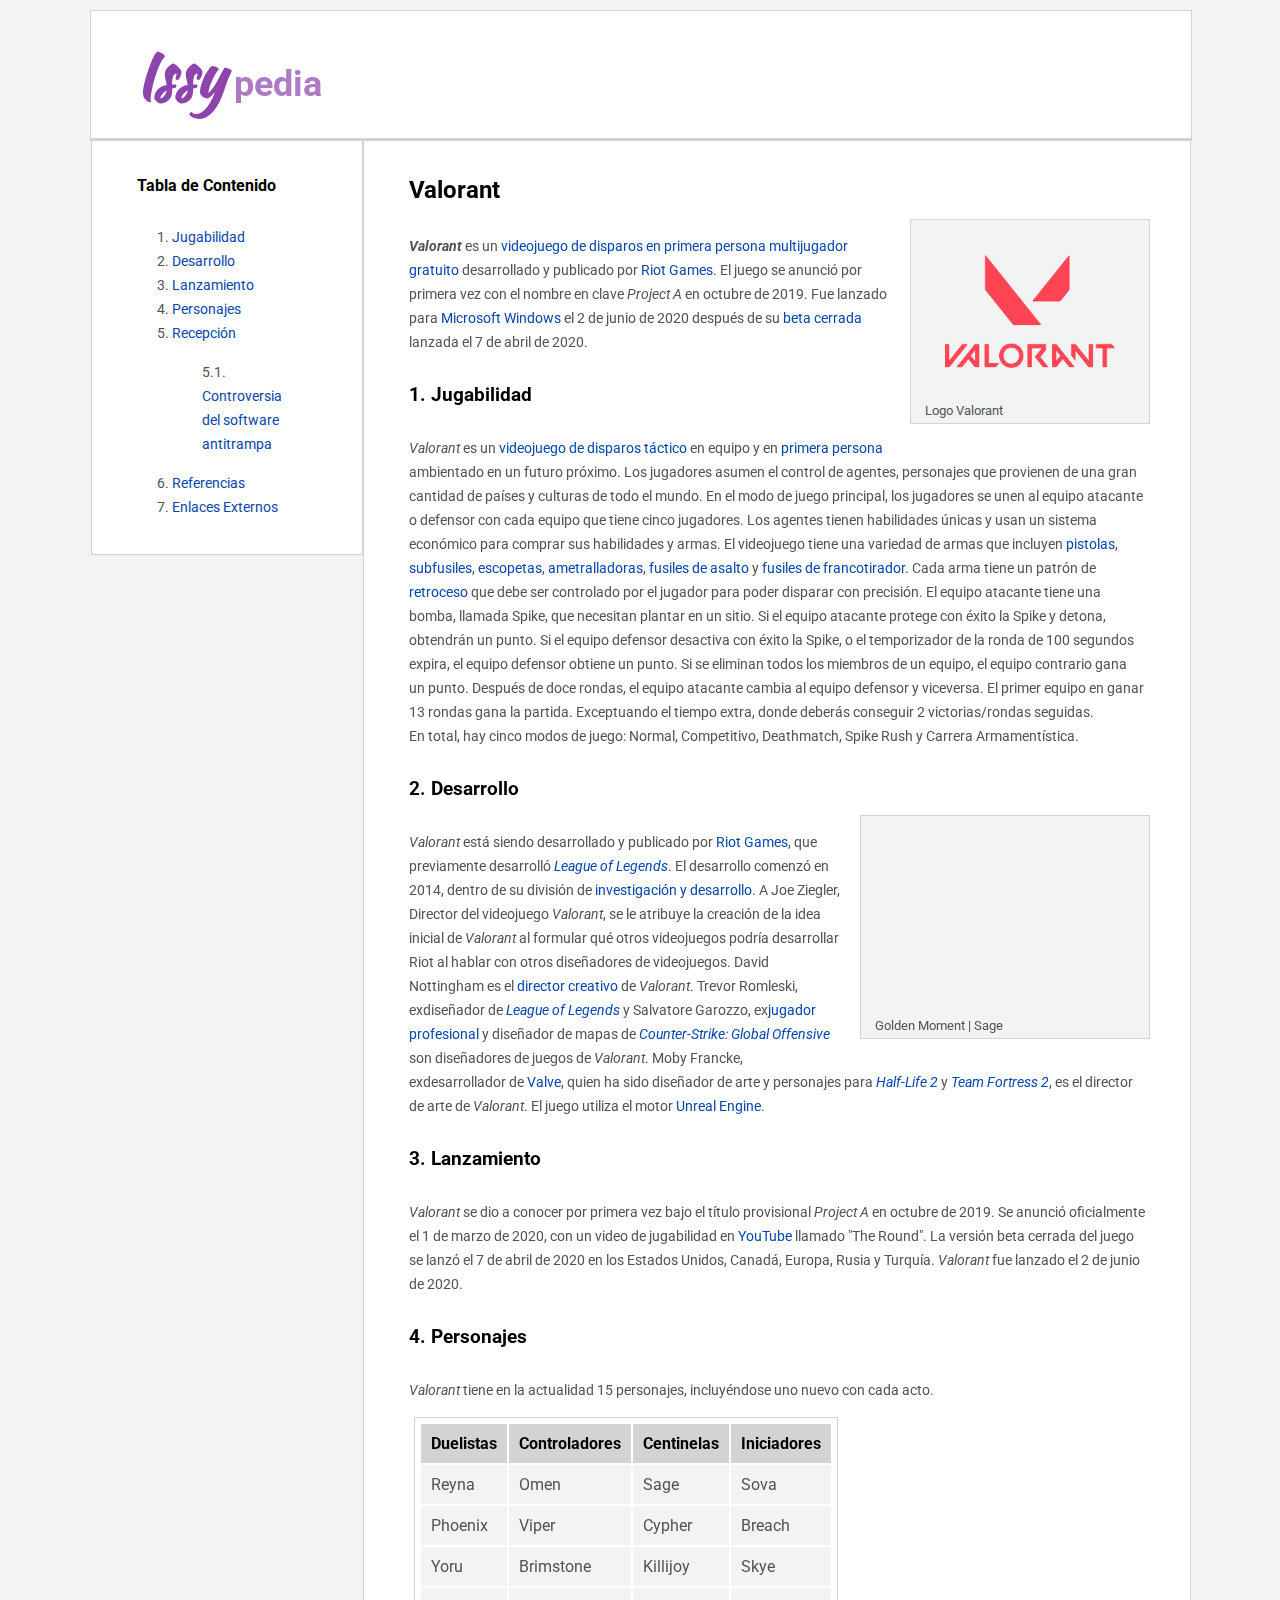
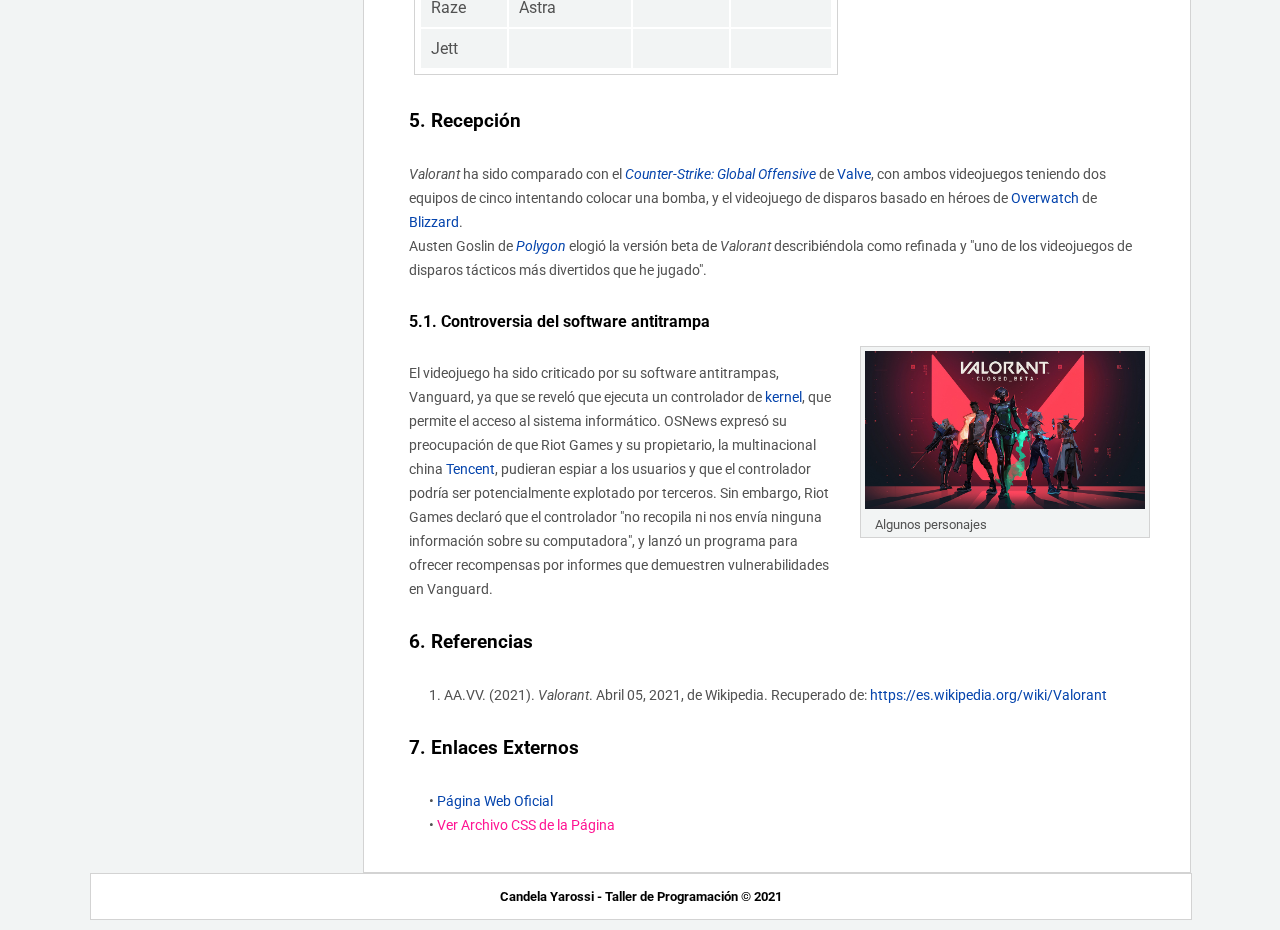
<file: Secundaria/4/TP1/index.html>
<!DOCTYPE html>
<html>
    <head>
        <title>Valorant | ISSYpedia</title>
	<link rel="shortcut icon" href="images/val-ico.png">
    <link rel="stylesheet" href="css/style.css">
	<script src="js/script.js" type="text/javascript"></script>
    </head>

    <body onload="javascript:clickDer();" oncontextmenu="return false">

        <div id="main">

        <header>
            <!--<img id="img-header" src="../TP1-4to/images/1200px-Wikipedia-logo-v2-es.svg.png" alt="Logo Wikipedia" title="Logo Wikipedia">-->
            <h1 id="h1-header"><span id="issy">Issy</span> pedia</h1>
        </header>

        <nav>
        </nav>

        <section>
        <aside>
            <h4>Tabla de Contenido</h4>
            <ul>
                <li>1. <a href="#uno">Jugabilidad</a></li>
                <li>2. <a href="#dos">Desarrollo</a></li>
                <li>3. <a href="#tres">Lanzamiento</a></li>
                <li>4. <a href="#cuatro">Personajes</a></li>
                <li>5. <a href="#cinco">Recepci&oacute;n</a>
                    <ul>
                        <li>5.1. <a href="#cinco-uno">Controversia del software antitrampa</a></li>
                    </ul>
                </li>
                <li>6. <a href="#seis">Referencias</a></li>
                <li>7. <a href="#siete">Enlaces Externos</a></li>
            </ul>
        </aside>

        <article>
            <h2>Valorant</h2>
	    <div class="media">
		<img id="logo" src="images/Valorant-logo.png" title="Logo Valorant" alt="Logo Valorant">
	    <small>Logo Valorant</small>
	    </div>
            <p>
                <b><i>Valorant</i></b> es un <a href="#">videojuego de disparos en primera persona multijugador gratuito</a> desarrollado y publicado por <a href="#">Riot Games</a>. El juego se anunció por primera vez con el nombre en clave <i>Project A</i> en octubre de 2019. Fue lanzado para <a href="#">Microsoft Windows</a> el 2 de junio de 2020 después de su <a href="#">beta cerrada</a> lanzada el 7 de abril de 2020.
            </p>
            <h3 id="uno">1. Jugabilidad</h3>
            <p>
                <i>Valorant</i> es un <a href="#">videojuego de disparos táctico</a> en equipo y en <a href="#">primera persona</a> ambientado en un futuro próximo. Los jugadores asumen el control de agentes, personajes que provienen de una gran cantidad de países y culturas de todo el mundo. En el modo de juego principal, los jugadores se unen al equipo atacante o defensor con cada equipo que tiene cinco jugadores. Los agentes tienen habilidades únicas y usan un sistema económico para comprar sus habilidades y armas. El videojuego tiene una variedad de armas que incluyen <a href="#">pistolas</a>, <a href="#">subfusiles</a>, <a href="#">escopetas</a>, <a href="#">ametralladoras</a>, <a href="#">fusiles de asalto</a> y <a href="#">fusiles de francotirador</a>. Cada arma tiene un patrón de <a href="#">retroceso</a> que debe ser controlado por el jugador para poder disparar con precisión. El equipo atacante tiene una bomba, llamada Spike, que necesitan plantar en un sitio. Si el equipo atacante protege con éxito la Spike y detona, obtendrán un punto. Si el equipo defensor desactiva con éxito la Spike, o el temporizador de la ronda de 100 segundos expira, el equipo defensor obtiene un punto. Si se eliminan todos los miembros de un equipo, el equipo contrario gana un punto. Después de doce rondas, el equipo atacante cambia al equipo defensor y viceversa. El primer equipo en ganar 13 rondas gana la partida. Exceptuando el tiempo extra, donde deberás conseguir 2 victorias/rondas seguidas.
                <br>
                En total, hay cinco modos de juego: Normal, Competitivo, Deathmatch, Spike Rush y Carrera Armamentística.       
            </p>
            <h3 id="dos">2. Desarrollo</h3>
	    <div class="media">
		<iframe width="560" height="315" src="https://www.youtube.com/embed/1aRwM_QsqQI" title="YouTube video player" frameborder="0" allow="accelerometer; autoplay; clipboard-write; encrypted-media; gyroscope; picture-in-picture" allowfullscreen></iframe>
	    <small>Golden Moment | Sage</small>
	    </div>
            <p>
                <i>Valorant</i> está siendo desarrollado y publicado por <a href="#">Riot Games</a>, que previamente desarrolló <a href="#"><i>League of Legends</i></a>. El desarrollo comenzó en 2014, dentro de su división de <a href="#">investigación y desarrollo</a>. A Joe Ziegler, Director del videojuego <i>Valorant</i>, se le atribuye la creación de la idea inicial de <i>Valorant</i> al formular qué otros videojuegos podría desarrollar Riot al hablar con otros diseñadores de videojuegos. David Nottingham es el <a href="#">director creativo</a> de <i>Valorant</i>. Trevor Romleski, exdiseñador de <a href="#"><i>League of Legends</i></a> y Salvatore Garozzo, ex<a href="#">jugador profesional</a> y diseñador de mapas de <a href="#"><i>Counter-Strike: Global Offensive</i></a> son diseñadores de juegos de <i>Valorant</i>. Moby Francke, exdesarrollador de <a href="#">Valve</a>, quien ha sido diseñador de arte y personajes para <a href="#"><i>Half-Life 2</i></a> y <a href="#"><i>Team Fortress 2</i></a>, es el director de arte de <i>Valorant</i>. El juego utiliza el motor <a href="#">Unreal Engine</a>.       
            </p>
            <h3 id="tres">3. Lanzamiento</h3>
            <p>
                <i>Valorant</i> se dio a conocer por primera vez bajo el título provisional <i>Project A</i> en octubre de 2019. Se anunció oficialmente el 1 de marzo de 2020, con un video de jugabilidad en <a href="#">YouTube</a> llamado "The Round". La versión beta cerrada del juego se lanzó el 7 de abril de 2020 en los Estados Unidos, Canadá, Europa, Rusia y Turquía. <i>Valorant</i> fue lanzado el 2 de junio de 2020.       
            </p>
            <h3 id="cuatro">4. Personajes</h3>
            <p>
                <i>Valorant</i> tiene en la actualidad 15 personajes, incluyéndose uno nuevo con cada acto.       
            </p>

            <table>
            <thead>
                <th>Duelistas</th>
                <th>Controladores</th>
                <th>Centinelas</th>
                <th>Iniciadores</th>
            </thead>
            <tbody>
                <tr>
                    <td>Reyna</td>
                    <td>Omen</td>
                    <td>Sage</td>
                    <td>Sova</td>
                </tr>
                <tr>
                    <td>Phoenix</td>
                    <td>Viper</td>
                    <td>Cypher</td>
                    <td>Breach</td>
                </tr>
                <tr>
                    <td>Yoru</td>
                    <td>Brimstone</td>
                    <td>Killijoy</td>
                    <td>Skye</td>
                </tr>
                <tr>
                    <td>Raze</td>
                    <td>Astra</td>
                    <td></td>
                    <td></td>
                </tr>
                <tr>
                    <td>Jett</td>
                    <td></td>
                    <td></td>
                    <td></td>
                </tr>
            </tbody>
        </table>

            <h3 id="cinco">5. Recepci&oacute;n</h3>
            <p>
                <i>Valorant</i> ha sido comparado con el <a href="#"><i>Counter-Strike: Global Offensive</i></a> de <a href="#">Valve</a>, con ambos videojuegos teniendo dos equipos de cinco intentando colocar una bomba, y el videojuego de disparos basado en héroes de <a href="#">Overwatch</a> de <a href="#">Blizzard</a>. 
                <br>
                Austen Goslin de <a href="#"><i>Polygon</i></a> elogió la versión beta de <i>Valorant</i> describiéndola como refinada y "uno de los videojuegos de disparos tácticos más divertidos que he jugado".       
            </p>
            <h4 id="cinco-uno">5.1. Controversia del software antitrampa</h4>
 	    <div class="media">
		<img src="images/personajes.jpg" title="Logo Valorant" alt="Logo Valorant">
	    <small>Algunos personajes</small>
	    </div>
            <p>
                El videojuego ha sido criticado por su software antitrampas, Vanguard, ya que se reveló que ejecuta un controlador de <a href="#">kernel</a>, que permite el acceso al sistema informático. OSNews expresó su preocupación de que Riot Games y su propietario, la multinacional china <a href="#">Tencent</a>, pudieran espiar a los usuarios y que el controlador podría ser potencialmente explotado por terceros. Sin embargo, Riot Games declaró que el controlador "no recopila ni nos envía ninguna información sobre su computadora", y lanzó un programa para ofrecer recompensas por informes que demuestren vulnerabilidades en Vanguard.       
            </p>
            <h3 id="seis">6. Referencias</h3>
                <ul>
                    <li>1. AA.VV. (2021). <i>Valorant</i>. Abril 05, 2021, de Wikipedia. Recuperado de: <a href="https://es.wikipedia.org/wiki/Valorant" target="_blank">https://es.wikipedia.org/wiki/Valorant</a></li>
                </ul> 
            <h3 id="siete">7. Enlaces Externos</h3>
                <ul>
                    <li>&bullet; <a href="https://playvalorant.com/es-mx/" target="_blank">P&aacute;gina Web Oficial</a></li>

		    <li>&bullet; <a href="css/style.css" target="_blank" style="color: deeppink;">Ver Archivo CSS de la Página</a></li>
                </ul>       
        </article>
        </section>

        <footer>
            <h5>Candela Yarossi - Taller de Programaci&oacute;n &copy; 2021</h5>
        </footer>

        </div>

    </body>
</html>
</file>
<file: Secundaria/4/TP1/css/style.css>
@charset "utf-8";
/* CSS Document */
@import url('https://fonts.googleapis.com/css2?family=Roboto:ital,wght@0,100;0,400;0,700;1,100;1,400;1,700&display=swap');
@import url('https://fonts.googleapis.com/css2?family=Kaushan+Script&display=swap');


*{ 
    margin: 0;
    padding: 0;
    list-style: none;
    text-decoration: none;
    border: none;
    outline: none;
}

body{
    font-family: 'Roboto', sans-serif;
    background-color: #F2F4F4;
    display: block;
}

header{
    border: 1px solid lightgrey;
    background-color: white;
    width: 1060px;
    padding: 20px;
    clear: both;
}

section{
    border: 1px solid lightgrey;
    background-color: white;
    width: 1100px;
    height: fit-content;
}

article{
    border: 1px solid lightgrey;
    background-color: white;
    width: 786px;
    float: right;
    padding: 20px;
}

aside{
    border: 1px solid lightgrey;
    background-color: white;
    width: 230px;
    float: left;
    padding: 20px;
}

footer{
    border: 1px solid lightgrey;
    background-color: white;
    width: 1100px;
    text-align: center;
    clear: both;
}

h1, h2, h3, h4, h5, h6, caption, th{
    color: black;
    font-weight: 700;
}

p, td, li, dt, dd, small{
    color: #525252;
}

a{
    color: #0645ad;
    text-decoration: none;
}

a:hover{
    text-decoration: underline;
}

img, video, audio, iframe{
    max-height: 190px;
    max-width: 280px;
    display: block;
    margin-bottom: 5px; 
}

table{
    padding: 4px;
    border: 1px solid lightgrey;
    margin-left: 30px;
    margin-bottom: 20px;
}

th{
    background-color: lightgrey;
}

td{
    background-color: #F2F4F4;
}

th, td, small{
    padding: 10px;
}

h1, h2, h3, h4, h5, h6, p, ul, ol{
    padding: 15px 25px 15px 25px;
}

li{
    margin-left: 20px;
}

p, li{
    font-size: 14px;
    line-height: 24px;
}


#main{
    width: 1100px;
    margin: 10px auto;
}

#img-header{
    max-height: 120px;
    max-width: 120px;
    float: none;
    display: inline;
}

#h1-header{
    display: inline;
    font-size: 36px;
    color: #AF7AC5;
}

#logo{
    margin: 30px;
    max-width: 170px;
}

#issy{
    font-family: 'Kaushan Script', cursive;
    font-size: 60px;
    color: #8E44AD;
}


.media{
    background-color: #F2F4F4;
    padding: 4px;
    border: 1px solid lightgrey;
    display: inline;
    float: right;
    margin-left: 20px;
    margin-right: 20px;
    margin-bottom: 20px;
}
</file>
